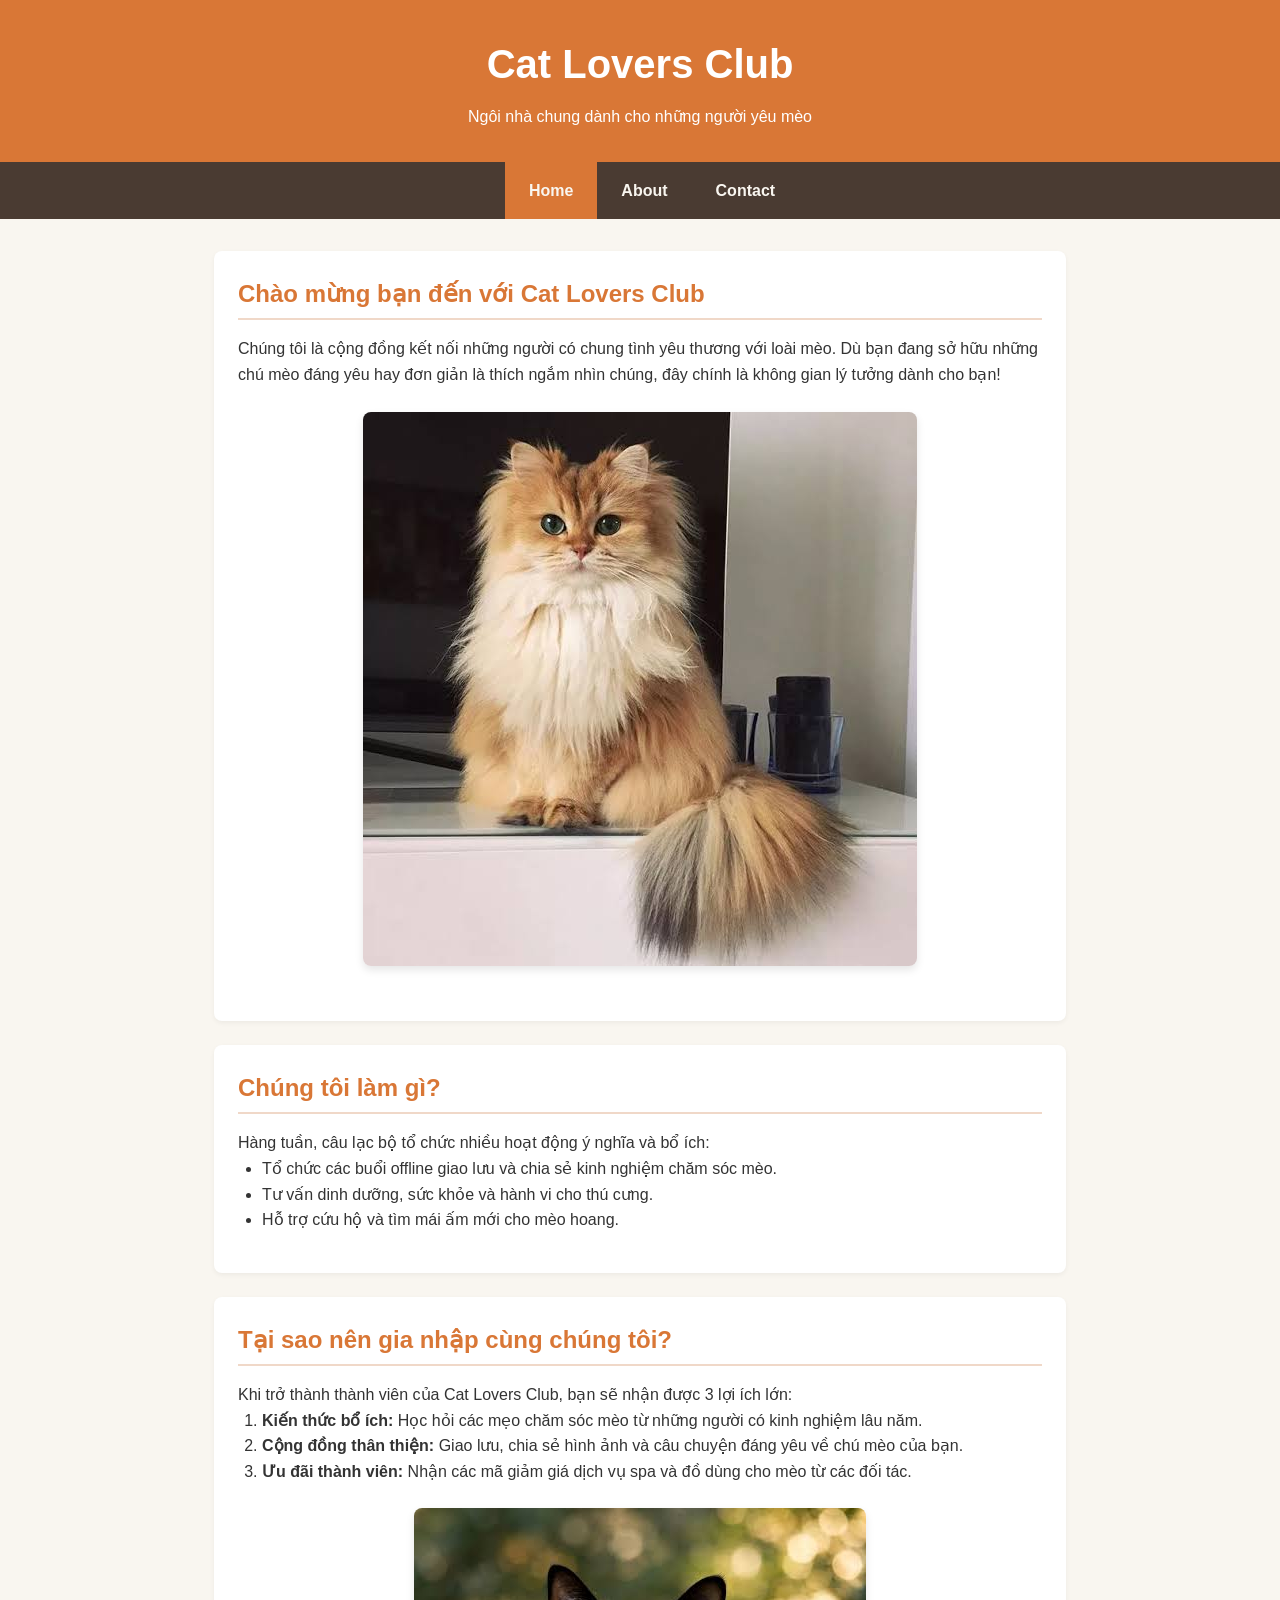
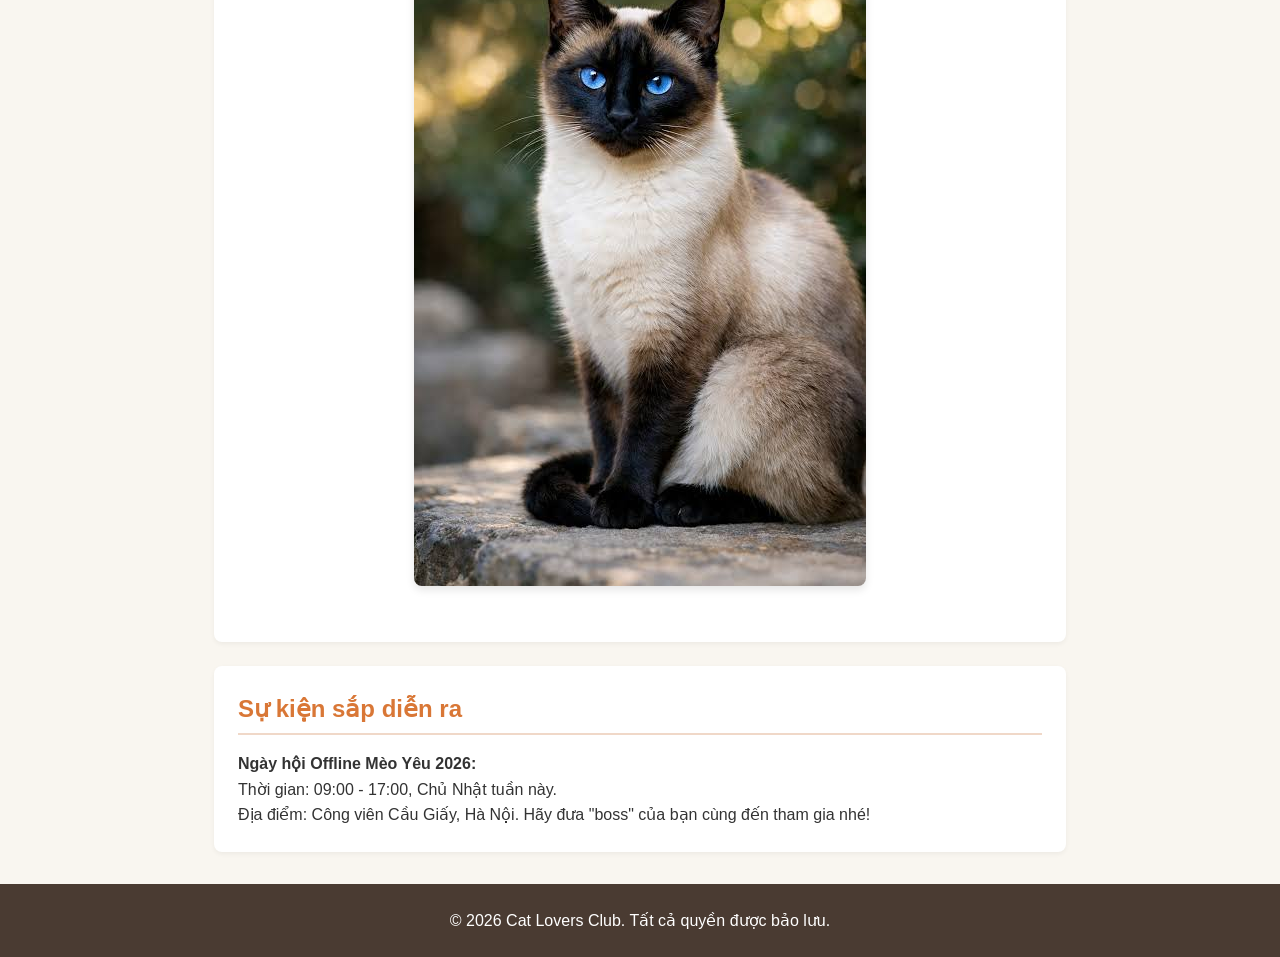
<file: session 6 homework/index.html>
<!DOCTYPE html>
<html lang="vi">
<head>
    <meta charset="UTF-8">
    <meta name="viewport" content="width=device-width, initial-scale=1.0">
    <title>Trang chủ - Cat Lovers Club</title>
    <link rel="stylesheet" href="css/style3.css">
</head>
<body>

    <header>
        <h1>Cat Lovers Club</h1>
        <p>Ngôi nhà chung dành cho những người yêu mèo</p>
    </header>

    <nav>
        <ul>
            <li><a href="index.html" class="active">Home</a></li>
            <li><a href="about.html">About</a></li>
            <li><a href="contact.html">Contact</a></li>
        </ul>
    </nav>

    <main>
        <section>
            <h2>Chào mừng bạn đến với Cat Lovers Club</h2>
            <p>Chúng tôi là cộng đồng kết nối những người có chung tình yêu thương với loài mèo. Dù bạn đang sở hữu những chú mèo đáng yêu hay đơn giản là thích ngắm nhìn chúng, đây chính là không gian lý tưởng dành cho bạn!</p>
            
            <div class="img-container">
                <img src="images/ald.jpg" alt="Những chú mèo đáng yêu">
            </div>
        </section>
        <section>
            <h2>Chúng tôi làm gì?</h2>
            <p>Hàng tuần, câu lạc bộ tổ chức nhiều hoạt động ý nghĩa và bổ ích:</p>
            <ul>
                <li>Tổ chức các buổi offline giao lưu và chia sẻ kinh nghiệm chăm sóc mèo.</li>
                <li>Tư vấn dinh dưỡng, sức khỏe và hành vi cho thú cưng.</li>
                <li>Hỗ trợ cứu hộ và tìm mái ấm mới cho mèo hoang.</li>
            </ul>
        </section>
        <section>
            <h2>Tại sao nên gia nhập cùng chúng tôi?</h2>
            <p>Khi trở thành thành viên của Cat Lovers Club, bạn sẽ nhận được 3 lợi ích lớn:</p>
            <ol>
                <li><strong>Kiến thức bổ ích:</strong> Học hỏi các mẹo chăm sóc mèo từ những người có kinh nghiệm lâu năm.</li>
                <li><strong>Cộng đồng thân thiện:</strong> Giao lưu, chia sẻ hình ảnh và câu chuyện đáng yêu về chú mèo của bạn.</li>
                <li><strong>Ưu đãi thành viên:</strong> Nhận các mã giảm giá dịch vụ spa và đồ dùng cho mèo từ các đối tác.</li>
            </ol>
            
            <div class="img-container">
                <img src="images/siamese.jpg" alt="Mèo hài hước">
            </div>
        </section>
        <section>
            <h2>Sự kiện sắp diễn ra</h2>
            <p><strong>Ngày hội Offline Mèo Yêu 2026:</strong></p>
            <p>Thời gian: 09:00 - 17:00, Chủ Nhật tuần này.</p>
            <p>Địa điểm: Công viên Cầu Giấy, Hà Nội. Hãy đưa "boss" của bạn cùng đến tham gia nhé!</p>
        </section>
    </main>

    <footer>
        <p>&copy; 2026 Cat Lovers Club. Tất cả quyền được bảo lưu.</p>
    </footer>

</body>
</html>
</file>
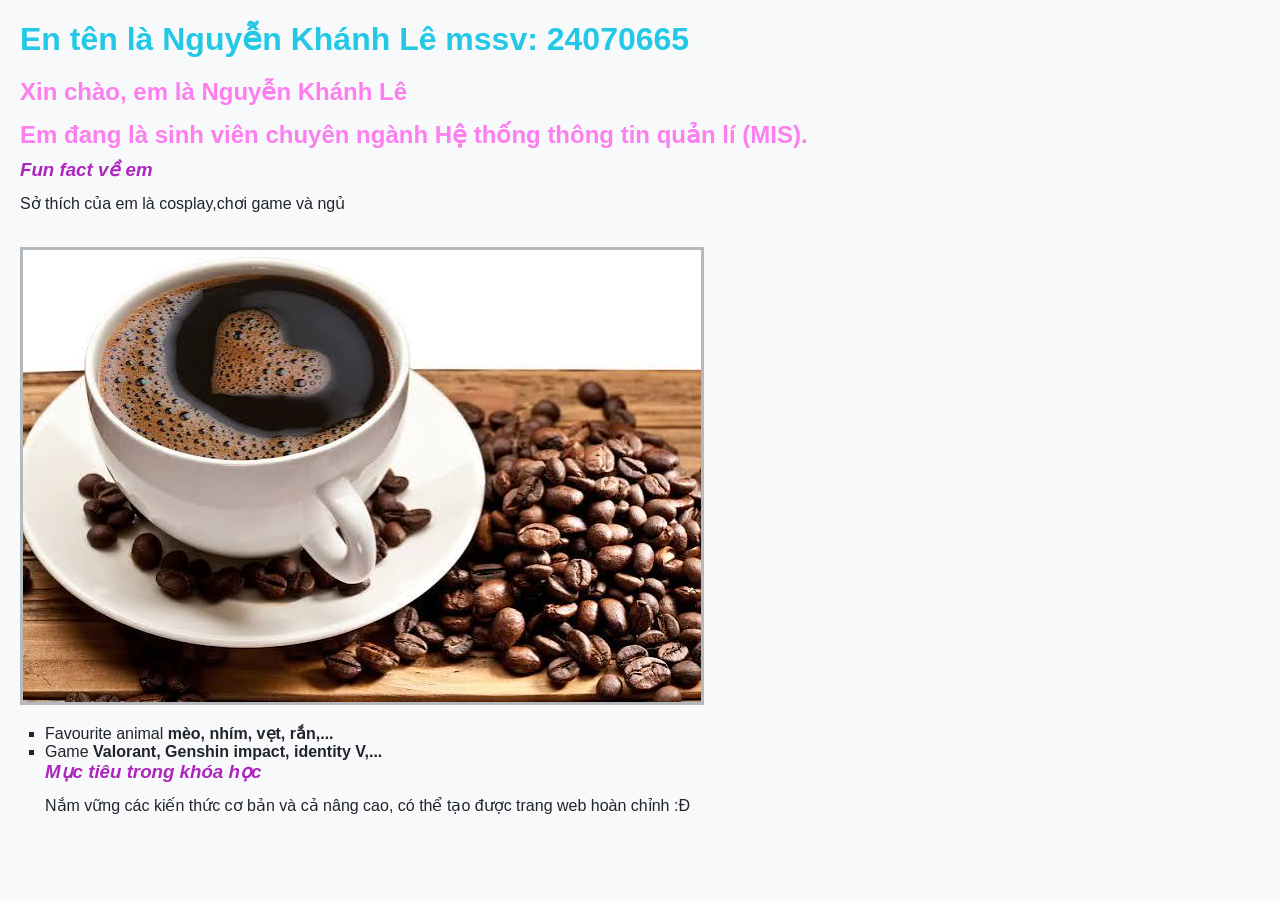
<file: css.html>
<!DOCTYPE html>
<html lang="en">
<head>
  <meta charset="UTF-8">
  <meta name="viewport" content="width=device-width, initial-scale=1.0">
  <title>Document</title>
  <link rel="stylesheet" href="style.css">
</head>
<body>
  <h1>En tên là Nguyễn Khánh Lê mssv: 24070665</h1>
  <h2>Xin chào, em là Nguyễn Khánh Lê</h2>
  <h2> Em đang là sinh viên chuyên ngành Hệ thống thông tin quản lí (MIS).</h2>
  <h3>Fun fact về em</h3>
  <p>Sở thích của em là cosplay,chơi game và ngủ</p>
<img src="images.jpg" alt="Ảnh minh họa con mèo"><ul>
  <li>Favourite animal <strong>mèo, nhím, vẹt, rắn,...</strong></li>
  <li>Game <strong>Valorant, Genshin impact, identity V,...</strong></li>
  <h3>Mục tiêu trong khóa học</h3>
  <p>Nắm vững các kiến thức cơ bản và cả nâng cao, có thể tạo được trang web hoàn chỉnh :Đ</p>
</ul>
</body>
</html>
</file>
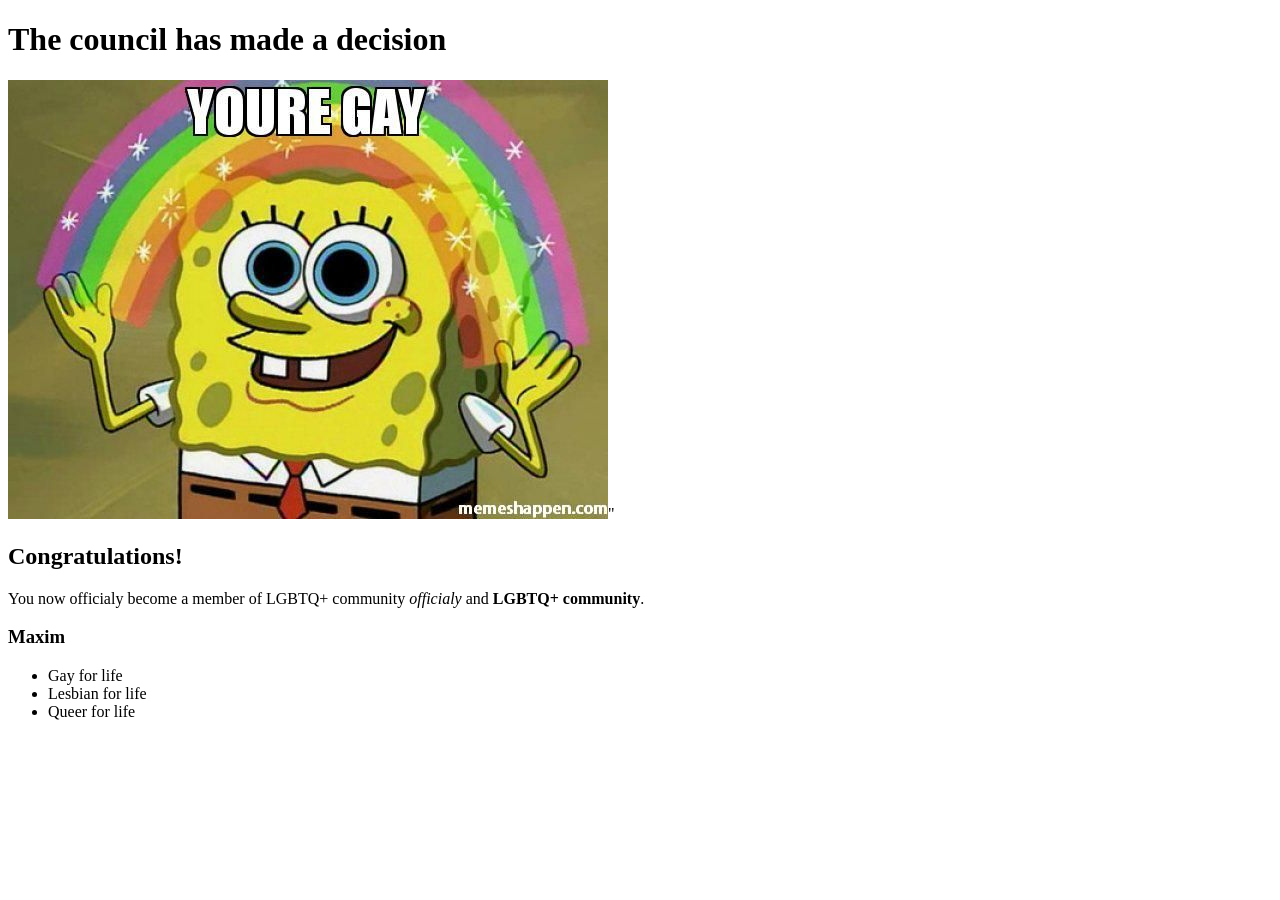
<file: hehe.html>
<!DOCTYPE html>
<html lang="vi">
<head>
    <meta charset="UTF-8">
    <meta name="viewport" content="width=device-width, initial-scale=1.0">
    <title>hehe</title>
</head>
<body>
    <h1>The council has made a decision</h1>
    <img src="meme.jpg" alt="">"
    <h2>Congratulations!</h2>
    <p>You now officialy become a member of LGBTQ+ community 
        <em>officialy</em> and 
        <strong>LGBTQ+ community</strong>.</p>
    <h3>Maxim</h3>
    <ul>
        <li>Gay for life</li>
        <li>Lesbian for life</li>
        <li>Queer for life</li>
    </ul>
</body>
</html>
</file>
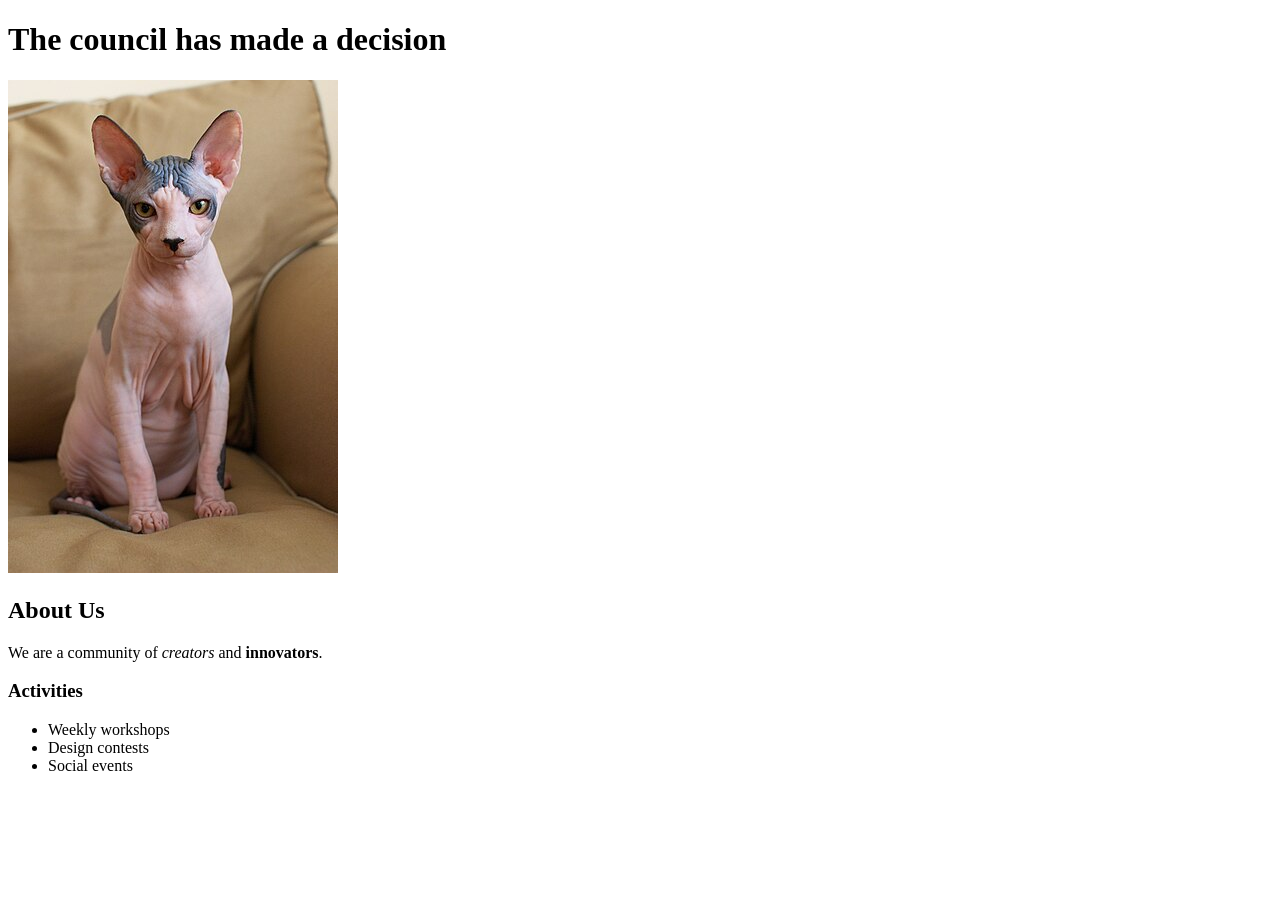
<file: le.html>
<!DOCTYPE html>
<html lang="en">
<head>
    <meta charset="UTF-8">
    <meta name="viewport" content="width=device-width, initial-scale=1.0">
    <title>Document</title>
</head>
<body>

     <h1>The council has made a decision</h1>
     <img src="Sphynx_-_totte71.jpg" alt="">
  <h2>About Us</h2>
  <p>We are a community of
     <em>creators</em> and
     <strong>innovators</strong>.</p>
  <h3>Activities</h3>
  <ul>
    <li>Weekly workshops</li>
    <li>Design contests</li>
    <li>Social events</li>
  </ul>
</body>
</html>
</file>
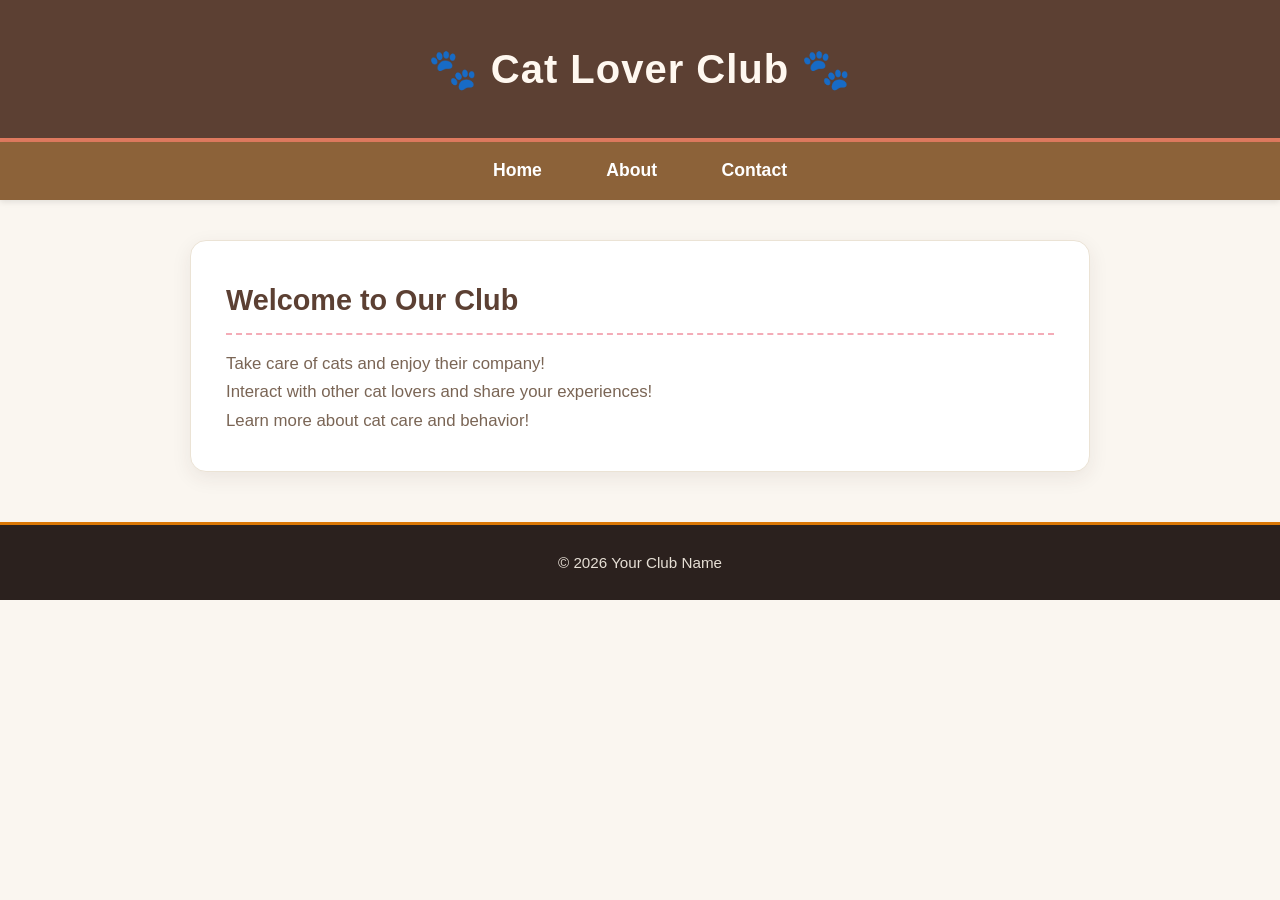
<file: page layout.html>
<!DOCTYPE html>
<html lang="vi">
<head>
    <meta charset="UTF-8">
    <meta name="viewport" content="width=device-width, initial-scale=1.0">
    <title>Trang chủ - Câu lạc bộ</title>
    <link rel="stylesheet" href="style2.css">
</head>
<body>

    <header>
        <h1>Cat Lover Club</h1>
    </header>

    <nav>
        <ul>
            <li><a href="index.html">Home</a></li>
            <li><a href="about.html">About</a></li>
            <li><a href="contact.html">Contact</a></li>
        </ul>
    </nav>

    <main>
        <h2>Welcome to Our Club</h2>
        <p>Take care of cats and enjoy their company!</p>
        <p>Interact with other cat lovers and share your experiences!</p>
        <p>Learn more about cat care and behavior!</p>
    </main>

    <footer>
        <p>&copy; 2026 Your Club Name</p>
    </footer>

</body>
</html>
</file>
<file: session 6 homework/css/style3.css>
* {
    margin: 0;
    padding: 0;
    box-sizing: border-box;
}

body {
    font-family: 'Segoe UI', Tahoma, Geneva, Verdana, sans-serif;
    line-height: 1.6;
    background-color: #f9f6f0;
    color: #333;
}

header {
    background-color: #d97736;
    color: white;
    text-align: center;
    padding: 2rem 1rem;
}

header h1 {
    font-size: 2.5rem;
    margin-bottom: 0.5rem;
}

nav {
    background-color: #4a3b32;
}

nav ul {
    list-style: none;
    display: flex;
    justify-content: center;
}

nav li a {
    display: block;
    color: #f9f6f0;
    text-decoration: none;
    padding: 1rem 1.5rem;
    font-weight: bold;
    transition: background 0.3s;
}

nav li a:hover,
nav li a.active {
    background-color: #d97736;
}

main {
    max-width: 900px;
    margin: 2rem auto;
    padding: 0 1.5rem;
}

section {
    background: white;
    padding: 1.5rem;
    margin-bottom: 1.5rem;
    border-radius: 8px;
    box-shadow: 0 2px 5px rgba(0,0,0,0.05);
}

h2 {
    color: #d97736;
    margin-bottom: 1rem;
    border-bottom: 2px solid #f0d8c8;
    padding-bottom: 0.3rem;
}

h3 {
    color: #4a3b32;
    margin: 1rem 0 0.5rem;
}

ul, ol {
    margin-left: 1.5rem;
    margin-bottom: 1rem;
}

.img-container {
    text-align: center;
    margin: 1.5rem 0;
}

.img-container img {
    max-width: 100%;
    height: auto;
    border-radius: 8px;
    box-shadow: 0 4px 8px rgba(0,0,0,0.1);
}

.contact-info {
    list-style: none;
    margin-left: 0;
}

.contact-info li {
    padding: 0.5rem 0;
    border-bottom: 1px dashed #eee;
}

footer {
    background-color: #4a3b32;
    color: white;
    text-align: center;
    padding: 1.5rem;
    margin-top: 2rem;
}
</file>
<file: style.css>
* {
    margin: 0;
    padding: 0;
    box-sizing: border-box;
}
body {
  background-color: #f8f9fa;
  color: #212529; 
  font-family: Arial;
  font-size: 16px;
  padding: 20px;
}

h1 {
  color: #22c8e5; 
  font-size: 32px;
  margin-bottom: 20px;
}

h2 {
  color: #fc7eef; 
  margin-top: 15px;
  margin-bottom: 10px;
}

h3 {
  color: #ad25bc; 
  font-style: italic; 
  margin-bottom: 10px;
}

p {
  line-height: 1.6; 
  margin-bottom: 15px; 
}
img {
  max-width: 100%; 
  border: 3px solid #b3b9bd; 
  margin: 15px 0; 
}

ul {
  list-style-type: square; 
  padding-left: 25px; 
  margin-bottom: 20px;
}
</file>
<file: style2.css>
:root {
    --bg-cream: #FAF6F0;       
    --card-bg: #FFFFFF;        
    --text-main: #3D2C22;      
    --text-muted: #7A6555;     
    
    --header-bg: #5C4033;      
    --header-text: #FFF8F0;    
    
    --nav-bg: #8C6239;         
    --nav-hover: #D97706;      
    
    --accent-orange: #E07A5F;  
    --accent-pink: #F4ACB7;    
    
    --footer-bg: #2B211E;      
    --footer-text: #E6DFD5;
}
* {
    margin: 0;
    padding: 0;
    box-sizing: border-box;
}

body {
    font-family: 'Segoe UI', Tahoma, Geneva, Verdana, sans-serif;
    background-color: var(--bg-cream);
    color: var(--text-main);
    line-height: 1.7;
}

/* 1. Định dạng tiêu đề (Header) */
header {
    background-color: var(--header-bg);
    color: var(--header-text);
    padding: 35px 20px;
    text-align: center;
    border-bottom: 4px solid var(--accent-orange);
    box-shadow: 0 4px 10px rgba(92, 64, 51, 0.15);
}

header h1 {
    font-size: 2.5rem;
    letter-spacing: 1px;
    font-weight: 700;
}

header h1::before {
    content: "🐾 ";
}

header h1::after {
    content: " 🐾";
}

/* 2. Kiểu dáng thanh điều hướng (Nav) */
nav {
    background-color: var(--nav-bg);
    padding: 14px 0;
    text-align: center;
    box-shadow: 0 2px 6px rgba(0, 0, 0, 0.1);
}

nav ul {
    list-style: none;
}

nav li {
    display: inline-block;
    margin: 0 18px;
}

nav a {
    color: #FFFFFF;
    text-decoration: none;
    font-weight: 600;
    font-size: 1.1rem;
    padding: 6px 12px;
    border-radius: 20px;
    transition: all 0.3s ease;
}

nav a:hover {
    background-color: var(--nav-hover);
    color: #FFF;
    box-shadow: 0 2px 8px rgba(217, 119, 6, 0.4);
}
main {
    max-width: 900px;
    margin: 40px auto;
    padding: 35px;
    background-color: var(--card-bg);
    border-radius: 16px;
    box-shadow: 0 6px 20px rgba(61, 44, 34, 0.08);
    border: 1px solid #EBE3D5;
}

main h2 {
    color: var(--header-bg);
    margin-bottom: 15px;
    font-size: 1.8rem;
    border-bottom: 2px dashed var(--accent-pink);
    padding-bottom: 8px;
}

main p {
    color: var(--text-muted);
    font-size: 1.05rem;
}
footer {
    background-color: var(--footer-bg);
    color: var(--footer-text);
    text-align: center;
    padding: 25px 0;
    margin-top: 50px;
    border-top: 3px solid var(--nav-hover);
    font-size: 0.95rem;
}
</file>
